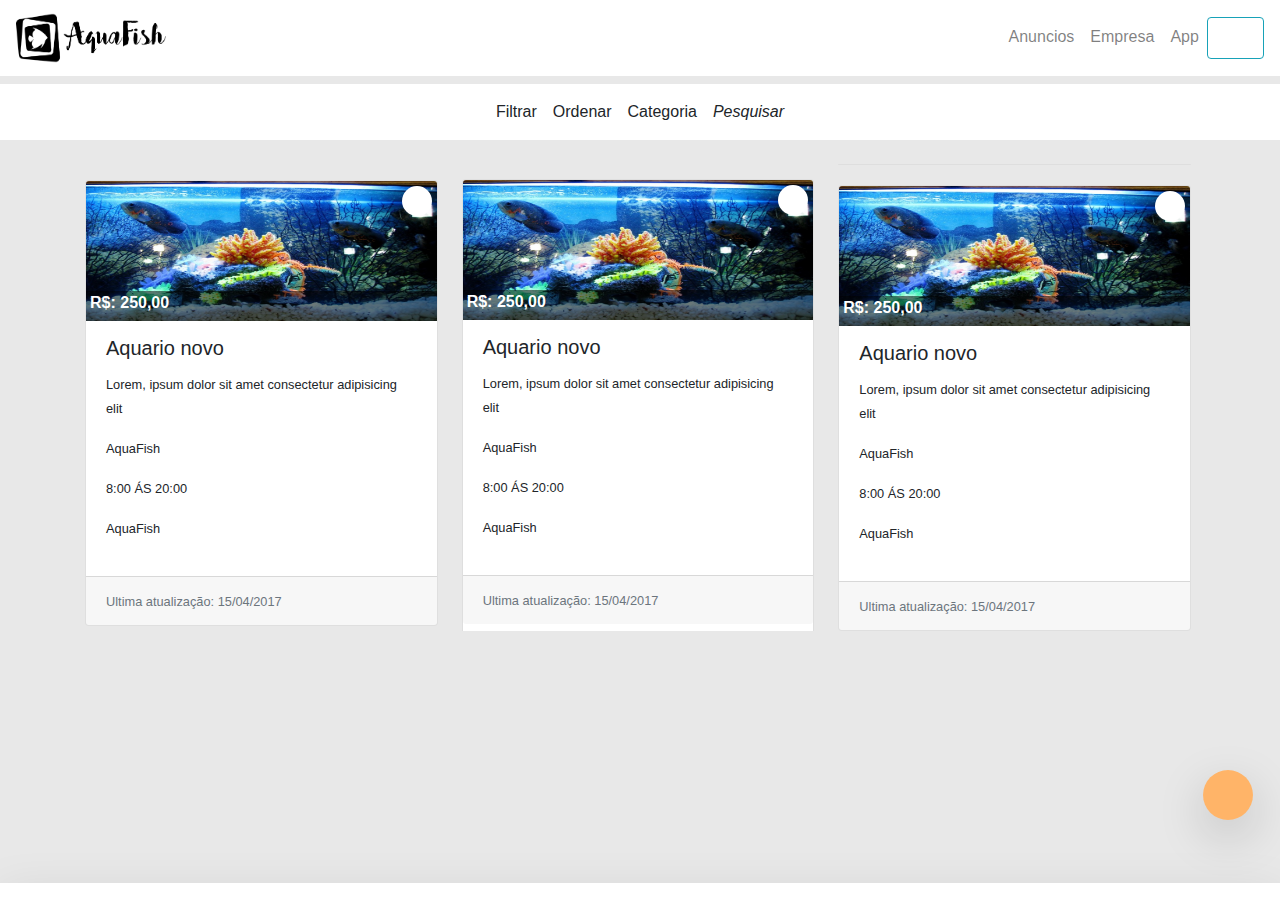
<file: index.html>
<!DOCTYPE html>
<html lang="pt">

<head>
    <meta charset="UTF-8">
    <meta name="viewport" content="width=device-width, initial-scale=1, shrink-to-fit=no">
    <meta http-equiv="X-UA-Compatible" content="ie=edge">
    <link rel="stylesheet" href="css/bootstrap.min.css" type="text/css">
    <link rel="stylesheet" href="css/bootstrap.css" type="text/css">
    <link rel="stylesheet" href="css/estilo.css" type="text/css">
    <link rel="stylesheet" href="https://use.fontawesome.com/releases/v5.0.10/css/all.css" integrity="sha384-+d0P83n9kaQMCwj8F4RJB66tzIwOKmrdb46+porD/OvrJ+37WqIM7UoBtwHO6Nlg" crossorigin="anonymous">
    <script src="js/jquery-3.3.1.min.js"></script>
    <title>Card</title>
</head>

<body class="fundo">
    <!--Modal login-->
    <div class="modal fade" id="login" tabindex="-1" role="dialog" aria-labelledby="loginLabel" aria-hidden="true" data-backdrop="static">
        <div class="modal-dialog modal-dialog-centered" role="document">
            <div class="modal-content">
                <div class="modal-header">
                    <h5 class="modal-title" id="loginLabel">Acesso usuário</h5>
                    <button type="button" class="close" data-dismiss="modal" aria-label="close">
                        <span aria-hidden="true">&times;</span>
                    </button>
                </div>
                <div class="modal-body">
                    <ul class="nav nav-tabs" role="tablist">
                        <li class="nav-item">
                            <a class="nav-link active" href="#usuario" role="tab" data-toggle="tab">Usuário</a>
                        </li>
                        <li class="nav-item">
                            <a class="nav-link" href="#empresa" role="tab" data-toggle="tab">Empresa</a>
                        </li>
                    </ul>
                    <div class="tab-content">
                        <!--Usuario-->
                        <div role="tabpanel" class="tab-pane fade show active" id="usuario">
                            <form action="" method="post">
                                <div class="form-group">
                                    <label for="login" class="font-weight-bold">Login</label>
                                    <input type="text" class="form-control form-control-lg">
                                </div>
                                <div class="form-group">
                                    <label for="login" class="font-weight-bold">Senha</label>
                                    <input type="password" class="form-control form-control-lg">
                                </div>
                                <div class="form-group">
                                    <small data-toggle="modal" data-target="#recupSenha" id="requestPsw"><a href="#" class="btn btn-link"> Esqueceu a senha?</a></small>
                                    <small data-toggle="modal" data-target="#novoCadastro"><a href="#" class="btn btn-link float-right">Novo cadastro</a></small>
                                </div>
                                <button type="submit" class="btn btn-outline-success btn-lg btn-block">Logar</button>
                            </form>
                        </div>
                        <!--Empresa-->
                        <div role="tabpanel" class="tab-pane fade" id="empresa">
                            <form action="" method="post">
                                <div class="form-group">
                                    <label for="login" class="font-weight-bold">Empresa</label>
                                    <input type="text" class="form-control form-control-lg">
                                </div>
                                <div class="form-group">
                                    <label for="login" class="font-weight-bold">Senha</label>
                                    <input type="password" class="form-control form-control-lg">
                                </div>
                                <div class="form-group">
                                    <small><a href="#" class="btn btn-link"> Esqueceu a senha?</a></small>
                                </div>
                                <button type="submit" class="btn btn-outline-success btn-lg btn-block">Logar</button>
                            </form>
                        </div>

                    </div>

                </div>
                <div class="modal-footer">
                    <button type="button" class="btn btn-outline-danger btn-block" data-dismiss="modal">Fechar</button>
                </div>
            </div>
        </div>
    </div>
    <!--fim Modal login-->
    <!--Modal esqueci senha-->
    <div class="modal fade" id="recupSenha" tabindex="-1" role="dialog" aria-labelledby="recupSenhaLabel" aria-hidden="true" data-backdrop="static">
        <div class="modal-dialog modal-dialog-centered" role="document">
            <div class="modal-content">
                <div class="modal-header">
                    <h5 class="modal-title" id="recupSenhaLabel">Recuperar senha</h5>
                    <button type="button" class="close" data-dismiss="modal" aria-label="close">
                        <span aria-hidden="true">&times;</span>
                    </button>
                </div>
                <div class="modal-body container">
                    <h6>Para facilitar o seu acesso entre no app e scanner no QRCODE...</h6>
                    <div class="d-flex justify-content-center">
                        <img src="img/questionário de satisfação.png" alt="teste">
                    </div>
                    <h6 class="text-center">ou</h6>
                    <button type="submit" class="btn btn-outline-info btn-block btn-lg mb-3">Receber e-mail</button>
                </div>
            </div>
        </div>
    </div>
    <!--Fim Modal esqueci senha-->
    <!--Modal Novo cadastro-->
    <div class="modal fade" id="novoCadastro" tabindex="-1" role="dialog" aria-labelledby="novoCadastroLabel" aria-hidden="true" data-backdrop="static">
        <div class="modal-dialog modal-dialog-centered" role="document">
            <div class="modal-content">
                <div class="modal-header">
                    <h5 class="modal-title" id="novoCadastroLabel">Novo cadastro</h5>
                    <button type="button" class="close" data-dismiss="modal" aria-label="close">
                        <span aria-hidden="true">&times;</span>
                    </button>
                </div>
                <div class="modal-body container">
                    <form action="" method="post">
                        <div class="form-group">
                            <label for="">Nome</label>
                            <input type="text" class="form-control" name="" id="">
                        </div>
                        <div class="form-group">
                            <label for="">Email</label>
                            <input type="email" class="form-control" name="" id="">
                        </div>
                        <div class="form-group">
                            <label for="">telefone</label>
                            <input type="tel" class="form-control" name="" id="">
                        </div>
                        <div class="form-row">
                            <div class="form-group col-sm-6">
                                <label for="">Senha</label>
                                <input type="password" class="form-control" name="" id="">
                            </div>
                            <div class="form-group  col-sm-6">
                                <label for="">confirma senhaSenha</label>
                                <input type="password" class="form-control" name="" id="">
                            </div>
                        </div>

                    </form>


                    <button type="submit" class="btn btn-outline-success btn-block btn-lg mb-3">Cadastrar</button>
                </div>
            </div>
        </div>
    </div>
    <!--Fim Novo cadastro-->



    <header>
        <nav class="navbar navbar-expand-lg navbar-light bg-white">
            <a class="navbar-brand" href="index.html">
                <img src="img/logo.png" width="150px" height="50px" alt="">
            </a>
            <button class="navbar-toggler" type="button" data-toggle="collapse" data-target="#navbarNav" aria-controls="navbarNav" aria-expanded="false" aria-label="Toggle navigation">
    <span class="navbar-toggler-icon"></span>
  </button>
            <div class="collapse navbar-collapse" id="navbarNav">
                <ul class="navbar-nav ml-auto">
                    <li>
                        <a class="nav-link" href="#">Anuncios <span class="sr-only">(current)</span></a>
                    </li>
                    <li class="nav-item">
                        <a class="nav-link" href="#">Empresa</a>
                    </li>
                    <li class="nav-item">
                        <a class="nav-link" href="#">App</a>
                    </li>
                    <li class="nav-item">
                        <a class="nav-link btn btn-outline-info text-white" href="#" data-toggle="modal" data-target="#login"><i class="fas fa-user"></i> Login</a>
                    </li>
                </ul>
            </div>
        </nav>
    </header>
    <!-- barra -->
    <section class="col-12 mt-2 bg-white p-3 mb-3 ">
        <div class="row">
            <div class="col d-flex justify-content-center">
                <span class="mr-3" id="clickFiltrar"><i class="fas fa-filter"></i> Filtrar</span>
                <span class="mr-3"><i class="fas fa-sort"></i> Ordenar</span>
                <span class="mr-3" id="clickCategoria"><i class="fas fa-list"></i> Categoria</span>
                <span id="clickCategoria"><i class="fas fa-search"> Pesquisar</i></span>
            </div>
        </div>

        <div class="mt-3" id="filtar">
            <form action="GET">
                <div class="input-group">
                    <input class="form-control" type="text" placeholder="pesquise por: produto ou empresa">
                    <div class="input-group-append">
                        <button class="btn btn-outline-secondary" type="button"><i class="fas fa-search"></i></button>
                    </div>
                </div>
            </form>
        </div>

        <div class="mt-3" id="pesquisa">
            <form action="GET">
                <div class="input-group">
                    <select class="custom-select">
                    <option disabled="" selected="">---Selecione---</option>
                    <option value="1">Empresa</option>
                    <option value="2">Produto</option>
                    </select>
                    <div class="input-group-append">
                        <button class="btn btn-outline-secondary" type="button"><i class="fas fa-search"></i></button>
                    </div>
                </div>
            </form>
        </div>

    </section>
    <!-- end barra -->
    <main class="container-fluid mt-4">

        <div class="container">
            <div class="card-columns" id="desktop">
                <!-- start row -->
                <div class="row m-sm-auto flex-row justify-content-center">
                    <!-- start card -->
                    <div class="card mt-3 mr-1 mb-1" style="max-width: 100%;">
                        <div class="favorito rounded-circle d-flex justify-content-center align-content-center">
                            <i class="fas fa-heart" style="color: red"></i>
                        </div>
                        <img class="card-img-top" src="img/aq1.jpg" alt="aquario 1">
                        <figcaption>
                            <p class="ml-1 font-weight-bold">R$: 250,00</p>
                        </figcaption>

                        <div class="card-body">
                            <h5 class="card-title ">Aquario novo</h5>
                            <p class="card-text">
                                <small>Lorem, ipsum dolor sit amet consectetur adipisicing elit</small>
                                <p><i class="far fa-building"></i> <small>AquaFish</small></p>
                                <p><i class="far fa-clock"></i> <small>8:00 ÁS 20:00</small></p>
                                <p><i class="far fa-map-marker"></i> <small>AquaFish</small></p>
                            </p>
                        </div>
                        <div class="card-footer">
                            <small class="text-muted">Ultima atualização: 15/04/2017</small>
                        </div>
                    </div>
                    <!-- end card -->

                    <!-- start card -->
                    <div class="card mt-3 mr-1 mb-1" style="max-width: 100%;">
                        <div class="favorito rounded-circle d-flex justify-content-center align-content-center">
                            <i class="fas fa-heart" style="color: red"></i>
                        </div>
                        <img class="card-img-top img-fluid" src="img/aq1.jpg" alt="aquario 1">
                        <figcaption>
                            <p class="ml-1 font-weight-bold">R$: 250,00</p>
                        </figcaption>

                        <div class="card-body">
                            <h5 class="card-title ">Aquario novo</h5>
                            <p class="card-text">
                                <small>Lorem, ipsum dolor sit amet consectetur adipisicing elit</small>
                                <p><i class="far fa-building"></i> <small>AquaFish</small></p>
                                <p><i class="far fa-clock"></i> <small>8:00 ÁS 20:00</small></p>
                                <p><i class="far fa-map-marker"></i> <small>AquaFish</small></p>
                            </p>
                        </div>
                        <div class="card-footer">
                            <small class="text-muted">Ultima atualização: 15/04/2017</small>
                        </div>
                    </div>
                    <!-- end card -->
                    <!-- start card -->
                    <div class="card mt-3 mr-1 mb-1" style="max-width: 100%;">
                        <div class="favorito rounded-circle d-flex justify-content-center align-content-center">
                            <i class="fas fa-heart" style="color: red"></i>
                        </div>
                        <img class="card-img-top" src="img/aq1.jpg" alt="aquario 1">
                        <figcaption>
                            <p class="ml-1 font-weight-bold">R$: 250,00</p>
                        </figcaption>

                        <div class="card-body">
                            <h5 class="card-title ">Aquario novo</h5>
                            <p class="card-text">
                                <small>Lorem, ipsum dolor sit amet consectetur adipisicing elit</small>
                                <p><i class="far fa-building"></i> <small>AquaFish</small></p>
                                <p><i class="far fa-clock"></i> <small>8:00 ÁS 20:00</small></p>
                                <p><i class="far fa-map-marker"></i> <small>AquaFish</small></p>
                            </p>
                        </div>
                        <div class="card-footer">
                            <small class="text-muted">Ultima atualização: 15/04/2017</small>
                        </div>
                    </div>
                    <!-- end card -->
                </div>
                <!-- end da row -->

            </div>
            <!-- end card-columns -->
        </div>


    </main>
    <div class="bar_circle col d-flex justify-content-end  ">
        <div class="row d-flex flex-column mr-2">
            <!--button envelope-->
            <div class="circle-intenal rounded-circle shadow-sm circle-email mb-2">
                <i class="fas fa-envelope fa-1x text-white"></i>
            </div>
            <!--button phone-->
            <div class="circle-intenal rounded-circle shadow-sm circle-call mb-2">
                <i class="fas fa-phone fa-1x text-white"></i>
            </div>
            <!--button chat-->
            <div class="circle-intenal rounded-circle shadow-sm circle-chat mb-2">
                <i class="fas fa-comments fa-1x"></i>
            </div>
            <!--button compartilhamento-->
            <div class="circle-intenal rounded-circle shadow-sm circle-social mb-2">
                <i class="fas fa-share-alt fa-1x text-white"></i>
            </div>
            <!--button plus-->
            <div class="circle rounded-circle shadow-lg circle-plus mr-1">
                <i class="fas fa-plus fa-2x text-white"></i>
            </div>

        </div>


    </div>


    <section class="col-12 bg-white p-2 shadow-lg barra-mobile">
        <div class="row pl-3 pr-3">
            <div class="col d-flex justify-content-center ">
                <div class="flex-fill d-flex align-content-sm-start">
                    <span id="link-preto"><a href="dados_pessoais.html"><i class="fas fa-user fa-1x"></i></a></span>
                </div>
                <div class="flex-fill d-flex justify-content-center">
                    <span><i class="fas fa-heart fa-1x"></i></span>
                </div>
                <div class="flex-fill d-flex justify-content-end">
                    <span id="chat"><i class="fas fa-comment fa-1x"></i></span>
                </div>
            </div>
        </div>
    </section>

    <footer></footer>
    <script src="js/bootstrap.js"></script>
    <script src="js/teste.js"></script>
</body>

</html>
</file>
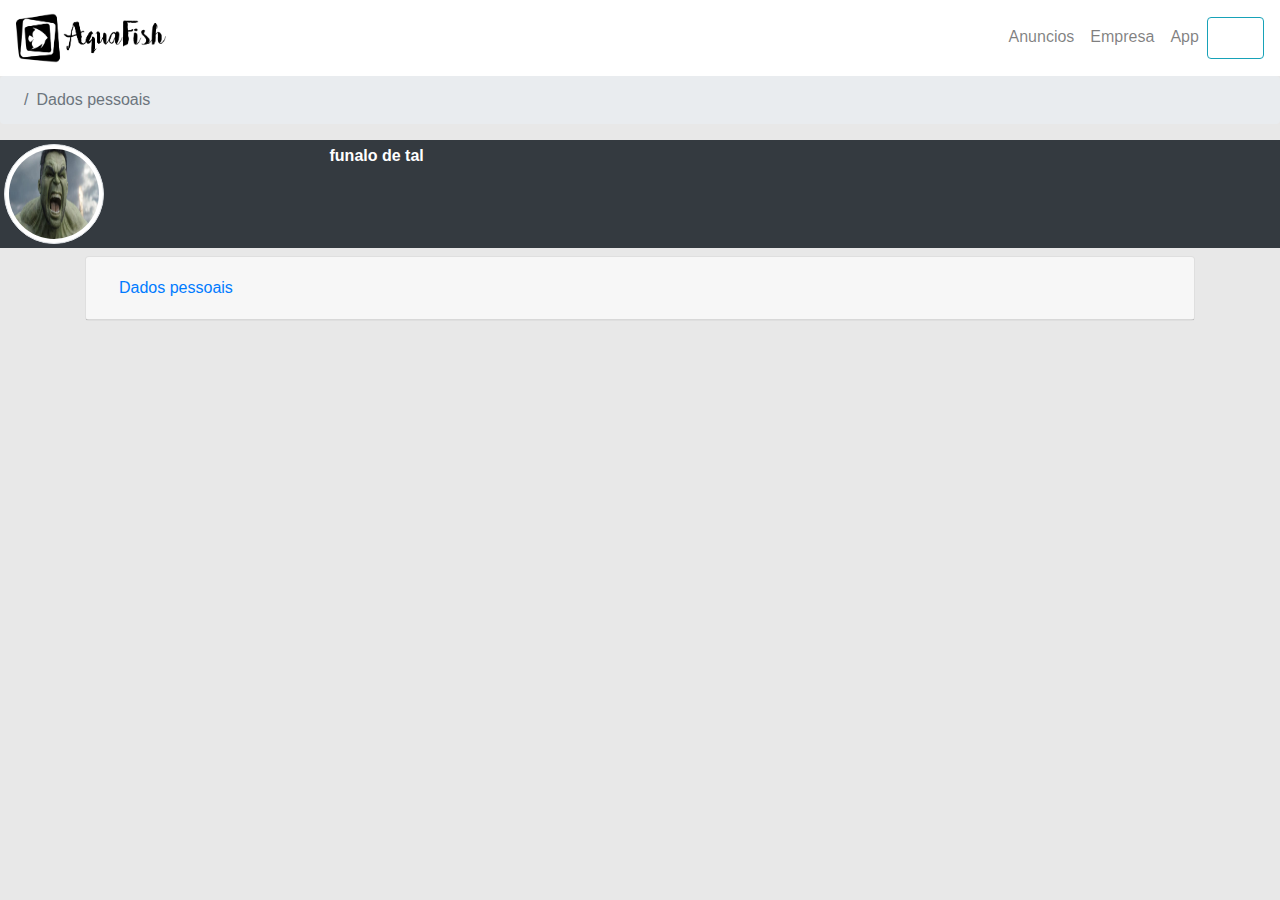
<file: dados_pessoais.html>
<!DOCTYPE html>
<html lang="pt">

<head>
    <meta charset="UTF-8">
    <meta name="viewport" content="width=device-width, initial-scale=1, shrink-to-fit=no">
    <meta http-equiv="X-UA-Compatible" content="ie=edge">
    <link rel="stylesheet" href="css/bootstrap.min.css" type="text/css">
    <link rel="stylesheet" href="css/bootstrap.css" type="text/css">
    <link rel="stylesheet" href="css/estilo.css" type="text/css">
    <link rel="stylesheet" href="https://use.fontawesome.com/releases/v5.0.10/css/all.css" integrity="sha384-+d0P83n9kaQMCwj8F4RJB66tzIwOKmrdb46+porD/OvrJ+37WqIM7UoBtwHO6Nlg" crossorigin="anonymous">
    <script src="js/jquery-3.3.1.min.js"></script>
    <title>Dados Pessoais</title>
</head>

<body class="fundo">
    <!--Modal login-->
    <div class="modal fade" id="login" tabindex="-1" role="dialog" aria-labelledby="loginLabel" aria-hidden="true" data-backdrop="static">
        <div class="modal-dialog modal-dialog-centered" role="document">
            <div class="modal-content">
                <div class="modal-header">
                    <h5 class="modal-title" id="loginLabel">Acesso usuário</h5>
                    <button type="button" class="close" data-dismiss="modal" aria-label="close">
                        <span aria-hidden="true">&times;</span>
                    </button>
                </div>
                <div class="modal-body">
                    <ul class="nav nav-tabs" role="tablist">
                        <li class="nav-item">
                            <a class="nav-link active" href="#usuario" role="tab" data-toggle="tab">Usuário</a>
                        </li>
                        <li class="nav-item">
                            <a class="nav-link" href="#empresa" role="tab" data-toggle="tab">Empresa</a>
                        </li>
                    </ul>
                    <div class="tab-content">
                        <!--Usuario-->
                        <div role="tabpanel" class="tab-pane fade show active" id="usuario">
                            <form action="" method="post">
                                <div class="form-group">
                                    <label for="login" class="font-weight-bold">Login</label>
                                    <input type="text" class="form-control form-control-lg">
                                </div>
                                <div class="form-group">
                                    <label for="login" class="font-weight-bold">Senha</label>
                                    <input type="password" class="form-control form-control-lg">
                                </div>
                                <div class="form-group">
                                    <small data-toggle="modal" data-target="#recupSenha" id="requestPsw"><a href="#" class="btn btn-link"> Esqueceu a senha?</a></small>
                                    <small data-toggle="modal" data-target="#novoCadastro"><a href="#" class="btn btn-link float-right">Novo cadastro</a></small>
                                </div>
                                <button type="submit" class="btn btn-outline-success btn-lg btn-block">Logar</button>
                            </form>
                        </div>
                        <!--Empresa-->
                        <div role="tabpanel" class="tab-pane fade" id="empresa">
                            <form action="" method="post">
                                <div class="form-group">
                                    <label for="login" class="font-weight-bold">Empresa</label>
                                    <input type="text" class="form-control form-control-lg">
                                </div>
                                <div class="form-group">
                                    <label for="login" class="font-weight-bold">Senha</label>
                                    <input type="password" class="form-control form-control-lg">
                                </div>
                                <div class="form-group">
                                    <small><a href="#" class="btn btn-link"> Esqueceu a senha?</a></small>
                                </div>
                                <button type="submit" class="btn btn-outline-success btn-lg btn-block">Logar</button>
                            </form>
                        </div>

                    </div>

                </div>
                <div class="modal-footer">
                    <button type="button" class="btn btn-outline-danger btn-block" data-dismiss="modal">Fechar</button>
                </div>
            </div>
        </div>
    </div>
    <!--fim Modal login-->
    <!--Modal esqueci senha-->
    <div class="modal fade" id="recupSenha" tabindex="-1" role="dialog" aria-labelledby="recupSenhaLabel" aria-hidden="true" data-backdrop="static">
        <div class="modal-dialog modal-dialog-centered" role="document">
            <div class="modal-content">
                <div class="modal-header">
                    <h5 class="modal-title" id="recupSenhaLabel">Recuperar senha</h5>
                    <button type="button" class="close" data-dismiss="modal" aria-label="close">
                        <span aria-hidden="true">&times;</span>
                    </button>
                </div>
                <div class="modal-body container">
                    <h6>Para facilitar o seu acesso entre no app e scanner no QRCODE...</h6>
                    <div class="d-flex justify-content-center">
                        <img src="img/questionário de satisfação.png" alt="teste">
                    </div>
                    <h6 class="text-center">ou</h6>
                    <button type="submit" class="btn btn-outline-info btn-block btn-lg mb-3">Receber e-mail</button>
                </div>
            </div>
        </div>
    </div>
    <!--Fim Modal esqueci senha-->
    <!--Modal Novo cadastro-->
    <div class="modal fade" id="novoCadastro" tabindex="-1" role="dialog" aria-labelledby="novoCadastroLabel" aria-hidden="true" data-backdrop="static">
        <div class="modal-dialog modal-dialog-centered" role="document">
            <div class="modal-content">
                <div class="modal-header">
                    <h5 class="modal-title" id="novoCadastroLabel">Novo cadastro</h5>
                    <button type="button" class="close" data-dismiss="modal" aria-label="close">
                        <span aria-hidden="true">&times;</span>
                    </button>
                </div>
                <div class="modal-body container">
                    <form action="" method="post">
                        <div class="form-group">
                            <label for="">Nome</label>
                            <input type="text" class="form-control" name="" id="">
                        </div>
                        <div class="form-group">
                            <label for="">Email</label>
                            <input type="email" class="form-control" name="" id="">
                        </div>
                        <div class="form-group">
                            <label for="">telefone</label>
                            <input type="tel" class="form-control" name="" id="">
                        </div>
                        <div class="form-row">
                            <div class="form-group col-sm-6">
                                <label for="">Senha</label>
                                <input type="password" class="form-control" name="" id="">
                            </div>
                            <div class="form-group  col-sm-6">
                                <label for="">confirma senhaSenha</label>
                                <input type="password" class="form-control" name="" id="">
                            </div>
                        </div>

                    </form>


                    <button type="submit" class="btn btn-outline-success btn-block btn-lg mb-3">Cadastrar</button>
                </div>
            </div>
        </div>
    </div>
    <!--Fim Novo cadastro-->


    <header>
        <nav class="navbar navbar-expand-lg navbar-light bg-white">
            <a class="navbar-brand" href="index.html">
                <img src="img/logo.png" width="150px" height="50px" alt="">
            </a>
            <button class="navbar-toggler" type="button" data-toggle="collapse" data-target="#navbarNav" aria-controls="navbarNav" aria-expanded="false" aria-label="Toggle navigation">
    <span class="navbar-toggler-icon"></span>
  </button>
            <div class="collapse navbar-collapse" id="navbarNav">
                <ul class="navbar-nav ml-auto">
                    <li>
                        <a class="nav-link" href="#">Anuncios <span class="sr-only">(current)</span></a>
                    </li>
                    <li class="nav-item">
                        <a class="nav-link" href="#">Empresa</a>
                    </li>
                    <li class="nav-item">
                        <a class="nav-link" href="#">App</a>
                    </li>
                    <li class="nav-item">
                        <a class="nav-link btn btn-outline-info text-white" href="#" data-toggle="modal" data-target="#login"><i class="fas fa-user"></i> Login</a>
                    </li>
                </ul>
            </div>
        </nav>
    </header>

    <main>
        <nav aria-label="breadcrumb">
            <ol class="breadcrumb">
                <li class="breadcrumb-item"><i class="fas fa-home"></i></li>
                <li class="breadcrumb-item active">Dados pessoais</li>
            </ol>
        </nav>
        <div class="col-12 bg-dark p-1">
            <div class="row">
                <div class="col-3">
                    <img class="img-fluid img-thumbnail rounded-circle imgUser" src="img/hulk.jpeg" width="100" alt="hulk">
                </div>
                <div class="col-9">
                    <p class="text-white font-weight-bold"> funalo de tal</p>
                </div>
            </div>
        </div>
        <div class="container">

            <div class="mt-2" id="accordion">
                <div class="card">
                    <div class="card-header" id="headingOne">
                        <h5 class="mb-0">
                            <button class="btn btn-link" data-toggle="collapse" data-target="#collapseOne" aria-expanded="true" aria-controls="collapseOne">
                              Dados pessoais
                            </button>
                        </h5>
                    </div>

                    <div id="collapseOne" class="collapse" aria-labelledby="headingOne" data-parent="#accordion">
                        <div class="card-body mt-3">
                            <div class="form-row">
                                <div class="form-group col-sm-12 col-xl-6">
                                    <label for="nome">Nome</label>
                                    <input type="text" class="form-control">
                                </div>
                                <div class="form-group col-sm-12 col-xl-6">
                                    <label for="nome">Sobrenome</label>
                                    <input type="text" class="form-control">
                                </div>
                            </div>
                            <div class="form-row">
                                <div class="form-group col-sm-12 col-xl-6">
                                    <label for="nome">Email</label>
                                    <input type="email" class="form-control">
                                </div>
                                <div class="form-group col-sm-2 col-xl-2">
                                    <label for="nome">DD</label>
                                    <input type="text" class="form-control " placeholder="DD">
                                </div>
                                <div class="form-group col-sm-4 col-xl-4">
                                    <label for="nome">Celular</label>
                                    <input type="text" class="form-control " placeholder="X XXXX-XXXX">
                                </div>
                                <div class="form-group col-sm-6 col-xl-6">
                                    <label for="nome">UF</label>
                                    <select name="" id="" class="form-control">
                                        <option value="" disabled="disabled">dfgdf</option>
                                        <option value="">222</option>
                                    </select>
                                </div>
                            </div>
                            <div class="form-group col-sm-6 col-xl-6">
                                <label for="nome">Senha</label>
                                <input type="password" class="form-control">
                            </div>
                            <div class="col-12 d-flex justify-content-end">
                                <button type="submit" class="btn btn-outline-success btn-lg col-4">Salvar</button>
                            </div>
                        </div>
                    </div>
                </div>
            </div>
        </div>
    </main>
    <footer></footer>



    <script src="js/bootstrap.js"></script>
    <script src="js/teste.js"></script>
</body>

</html>
</file>
<file: css/estilo.css>
.fundo {
    background: #e8e8e8;
}

main {
    padding-bottom: 5rem !important;
}

img {
    max-height: 140px;
}

.bg-gray {
    background: rgb(248, 248, 248);
}

figcaption {
    height: 30px;
    position: relative;
    top: -30px;
    background: rgba(2, 2, 2, 0.527);
    color: white;
    font-size: 12pt;
}

.card-body {
    margin-top: -35px;
}

.card {
    position: relative;
}

.card-img-top img {
    width: 100%;
    height: auto;
}

.favorito {
    width: 30px;
    height: 30px;
    position: relative;
    display: flex;
    align-items: center;
    margin-bottom: -35px;
    margin-left: 250px;
    background: white;
    position: absolute;
    right: 5px;
    top: 5px;
}

.bar_circle {
    position: fixed;
    bottom: 80px;
}

.circle {
    width: 50px;
    height: 50px;
}

.circle {
    display: flex;
    align-items: center;
    text-align: center;
    justify-content: center;
}

.circle-intenal {
    width: 40px;
    height: 40px;
}

.circle-intenal {
    display: flex;
    align-items: center;
    text-align: center;
    justify-content: center;
}

.circle-plus {
    background: #FFB468;
}

.circle-email {
    background: #3E98FF;
}

.circle-call {
    background: #2F9C01;
}

.circle-chat {
    background: #F9E106;
}

.circle-social {
    background: #292929;
}

.barra-mobile {
    position: fixed;
    bottom: 0px;
}

.margin-especial {
    margin-left: 0.005rem !important;
}

.imgUser {
    height: 100px;
}

div span {
    cursor: pointer;
}

#link-preto a {
    color: black;
}
</file>
